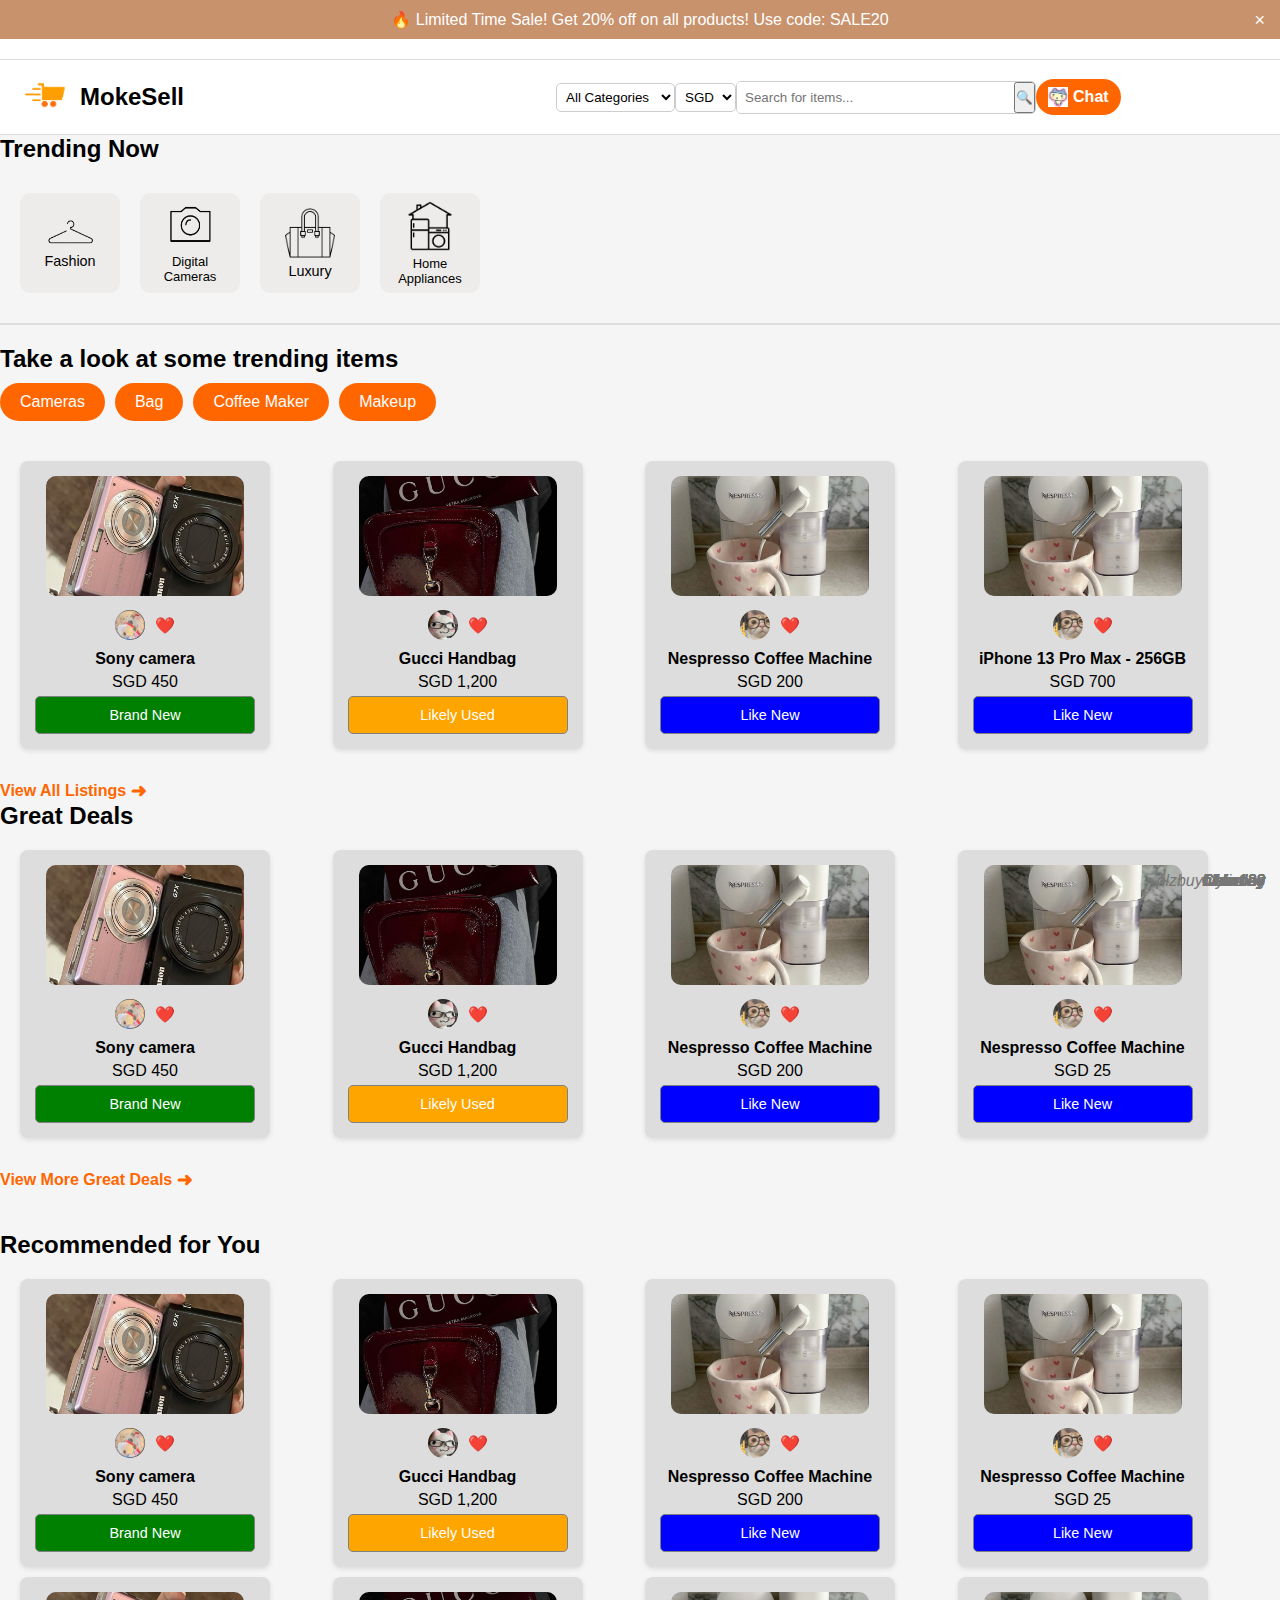
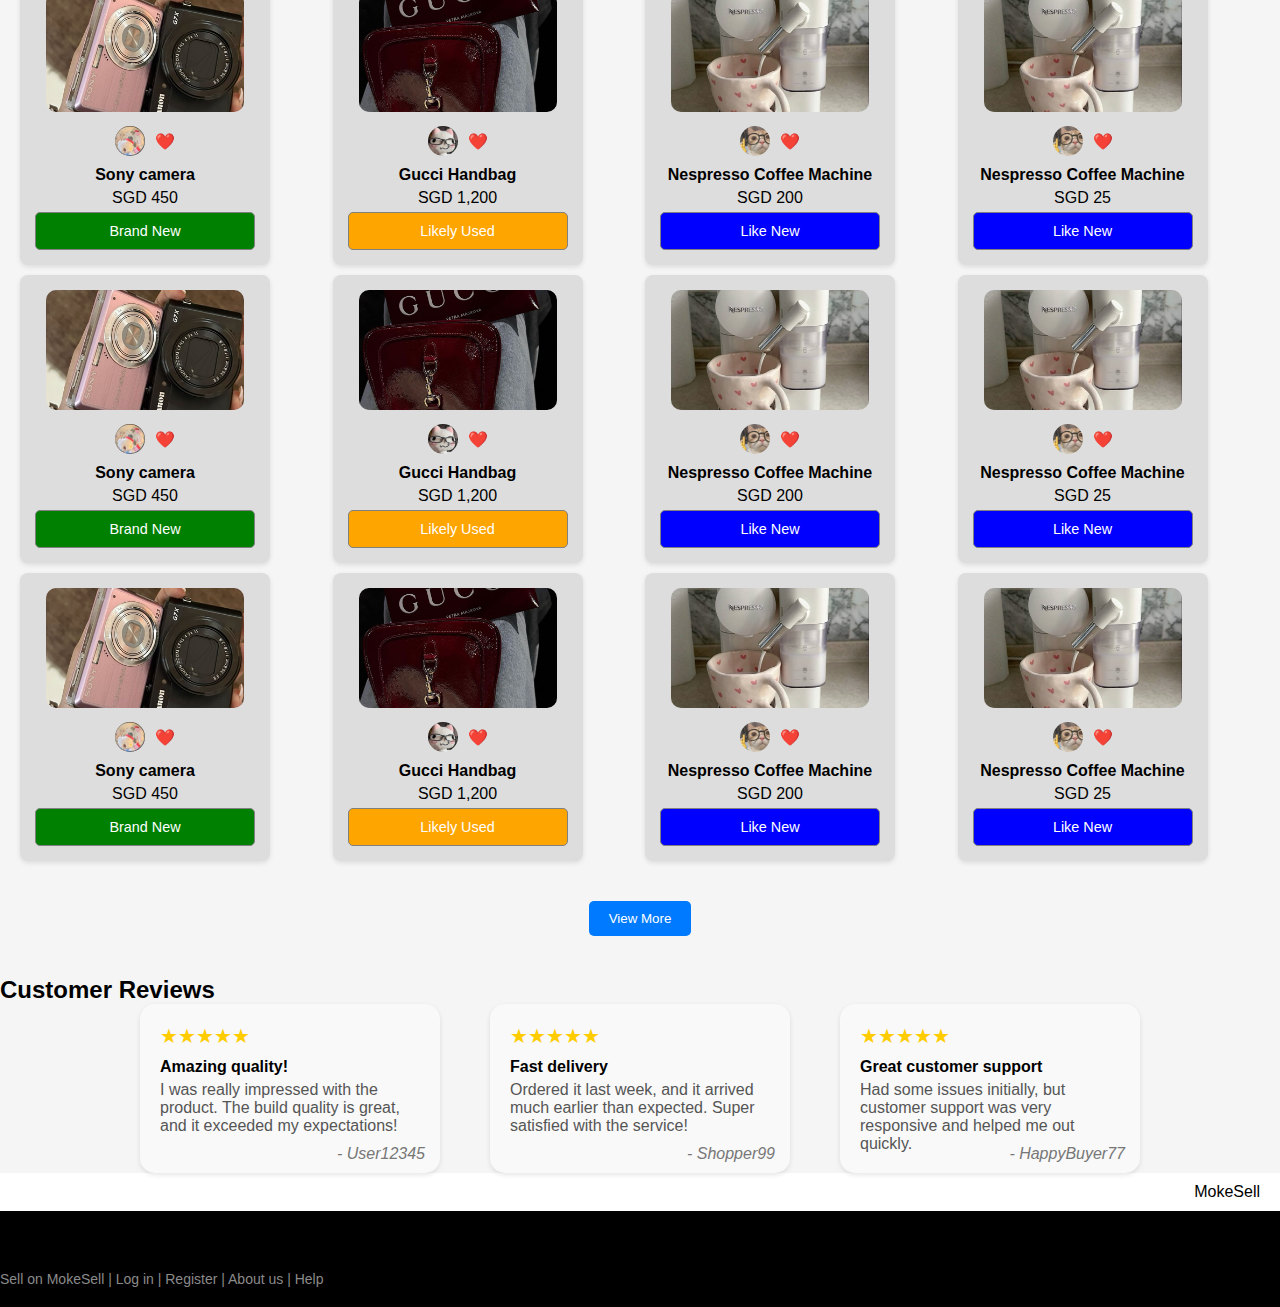
<file: index.html>
<!DOCTYPE html>
<html lang="en">
<head>
  <title>MokeSell</title>
  <meta charset="UTF-8">
  <meta name="viewport" content="width=device-width, initial-scale=1.0">
  <link rel="stylesheet" href="style.css">
  <link rel="preconnect" href="https://fonts.googleapis.com">
  <link rel="preconnect" href="https://fonts.gstatic.com" crossorigin>
  <link href="https://fonts.googleapis.com/css2?family=Arima:wght@100..700&family=DM+Serif+Text:ital@0;1&family=Dancing+Script:wght@700&family=DynaPuff:wght@400..700&family=EB+Garamond:ital,wght@0,400..800;1,400..800&family=Libre+Franklin:ital,wght@0,100..900;1,100..900&family=Montserrat:ital@0;1&family=Noto+Serif:ital,wght@0,100..900;1,100..900&family=Open+Sans:ital,wght@0,300..800;1,300..800&family=Parkinsans:wght@300..800&family=Playfair+Display:ital,wght@0,400..900;1,400..900&family=Playwrite+GB+S:ital,wght@0,100..400;1,100..400&family=Ubuntu:ital,wght@0,300;0,400;0,500;0,700;1,300;1,400;1,500;1,700&display=swap" rel="stylesheet">
  <script src="script.js"></script>

  <body>
    <!-- Notification bar -->
    <div class="notification-bar" id="notificationBar">
        <span>🔥 Limited Time Sale! Get 20% off on all products! Use code: SALE20</span>
        <button class="close-btn" onclick="closeNotification()">&times;</button>
    </div>
</head>
  <header>
    <a class="help-button" href="helpform.html">Help</a>
    <nav>
      <a href="#" id="notifs-tab" class="active">Notifications</a>
      <select id="languageSwitcher" onchange="changeLanguage()">
        <option value="en">English</option>
        <option value="es">中文</option>
        <option value="es">French</option>
        <option value="fr">한국어</option>
      </select>
      <a href="register.html" id="register-tab">Register</a>
      <a href="login.html">Log in</a>
    </nav>
  </header>

  <header class="mokesell">
    <a href="index.html">
      <img src="Images/MokeSell_Logo-removebg-preview.png" alt="Logo" class="logo">
    </a>
    <h1 href="index.html" class="MokeSell">MokeSell</h1>

 
  <select class="categories">
      <option value="">All Categories</option>
      <option value="electronics">Electronics</option>
      <option value="fashion">Fashion</option>
      <option value="home">Home & Living</option>
  </select>
  <select class="currency">
      <option value="SGD">SGD</option>
  </select>
  <form class="search-form">
      <input type="text" placeholder="Search for items..." id="search-box">
      <button type="submit">🔍</button>
  </form>
  <!-- Chat Button -->
  <a href="chat.html" class="chat-button">
    <img src="Images/1.jpg" alt="Chat Icon">
    <span>Chat</span>
  </a>
  </header>

  <main id="main-page" class="Trending now">
    <h2>Trending Now</h2>
  </main>

<div class="trending-now">
  <div class="trending-buttons">
      <button class="trend-btn">
          <img src="Images/fashion.png" alt="Fashion" style="width: 50px; height:auto">
          <span>Fashion</span>
      </button>
      <button class="trend-btn">
          <img src="Images/camera.png" alt="Digital Cameras" style="width: 50px; height:auto">
          <span style="font-size:small;">Digital Cameras</span>
      </button>
      <button class="trend-btn">
          <img src="Images/luxury bag.png" alt="Luxury" style="width: 50px; height:auto">
          <span>Luxury</span>
      </button>
      <button class="trend-btn">
          <img src="Images/house.png" alt="Home Appliances" style="width: 50px; height:auto">
          <span style="font-size:small;">Home Appliances</span>
      </button>
  </div>
</div>
<hr class="divider">

<!--take a look at trending items-->
<h2 class="sub-heading">Take a look at some trending items</h2>
<div class="filter-buttons">
  <button class="filter-btn">Cameras</button>
  <button class="filter-btn">Bag</button>
  <button class="filter-btn">Coffee Maker</button>
  <button class="filter-btn">Makeup</button>
</div>

<div class="listing-grid">
  <!-- Example Listing (Repeat for multiple listings) -->
  <a href="#" class="listing">
      <img src="/Images/sony camera.jpg" alt="Camera" class="listing-img">
      <div class="listing-user">
          <img src="Images/profilepic1.jpg" alt="User Profile" class="user-img">
          <span class="user-id">User123</span>
          <span class="heart">❤️</span>
      </div>
      <p class="listing-name">Sony camera</p>
      <p class="listing-price">SGD 450 <span class="condition new">Brand New</span></p>
  </a>

  <a href="#" class="listing">
      <img src="Images/gucci handbag.jpg" alt="Bag" class="listing-img">
      <div class="listing-user">
          <img src="Images/profilepic2.jpg" alt="User Profile" class="user-img">
          <span class="user-id">Chloelee</span>
          <span class="heart">❤️</span>
      </div>
      <p class="listing-name">Gucci Handbag</p>
      <p class="listing-price">SGD 1,200 <span class="condition used">Likely Used</span></p>
  </a>

  <a href="#" class="listing">
      <img src="Images/Nespresso coffee maker.jpg" alt="Coffee Maker" class="listing-img">
      <div class="listing-user">
          <img src="Images/profilepic3.jpg" alt="User Profile" class="user-img">
          <span class="user-id">hihiwony</span>
          <span class="heart">❤️</span>
      </div>
      <p class="listing-name">Nespresso Coffee Machine</p>
      <p class="listing-price">SGD 200 <span class="condition like-new">Like New</span></p>
  </a>

  <a href="#" class="listing">
    <img src="Images/Nespresso coffee maker.jpg" alt="Coffee Maker" class="listing-img">
    <div class="listing-user">
        <img src="Images/profilepic3.jpg" alt="User Profile" class="user-img">
        <span class="user-id">plzbuymylisting</span>
        <span class="heart">❤️</span>
    </div>
    <p class="listing-name">iPhone 13 Pro Max - 256GB </p>
    <p class="listing-price">SGD 700 <span class="condition like-new">Like New</span></p>
</a>

  <!-- Add more listings here -->
</div>



<!-- great deals-->
</div>
<a href="all-listings.html" class="view-all">
    View All Listings <span class="arrow">➜</span>
</a>
</div>

<!-- Great Deals Section -->
<div class="great-deals-container">
<h2>Great Deals</h2>
<div class="listing-grid" id="great-deals">
  <a href="#" class="listing">
    <img src="/Images/sony camera.jpg" alt="Camera" class="listing-img">
    <div class="listing-user">
        <img src="Images/profilepic1.jpg" alt="User Profile" class="user-img">
        <span class="user-id">User123</span>
        <span class="heart">❤️</span>
    </div>
    <p class="listing-name">Sony camera</p>
    <p class="listing-price">SGD 450 <span class="condition new">Brand New</span></p>
</a>

<a href="#" class="listing">
    <img src="Images/gucci handbag.jpg" alt="Bag" class="listing-img">
    <div class="listing-user">
        <img src="Images/profilepic2.jpg" alt="User Profile" class="user-img">
        <span class="user-id">Chloelee</span>
        <span class="heart">❤️</span>
    </div>
    <p class="listing-name">Gucci Handbag</p>
    <p class="listing-price">SGD 1,200 <span class="condition used">Likely Used</span></p>
</a>

<a href="#" class="listing">
    <img src="Images/Nespresso coffee maker.jpg" alt="Coffee Maker" class="listing-img">
    <div class="listing-user">
        <img src="Images/profilepic3.jpg" alt="User Profile" class="user-img">
        <span class="user-id">hihiwony</span>
        <span class="heart">❤️</span>
    </div>
    <p class="listing-name">Nespresso Coffee Machine</p>
    <p class="listing-price">SGD 200 <span class="condition like-new">Like New</span></p>
</a>

<a href="#" class="listing">
  <img src="Images/Nespresso coffee maker.jpg" alt="Coffee Maker" class="listing-img">
  <div class="listing-user">
      <img src="Images/profilepic3.jpg" alt="User Profile" class="user-img">
      <span class="user-id">hihiwony</span>
      <span class="heart">❤️</span>
  </div>
  <p class="listing-name">Nespresso Coffee Machine</p>
  <p class="listing-price">SGD 25 <span class="condition like-new">Like New</span></p>
</a>

</div>
<a href="great-deals.html" class="view-all">
    View More Great Deals <span class="arrow">➜</span>
</a>
</div>

<section id="recommended">
  <h2>Recommended for You</h2>
  <div class="listing-grid">
      <!-- Example Listings (You can add more dynamically) -->
      <a href="#" class="listing">
        <img src="/Images/sony camera.jpg" alt="Camera" class="listing-img">
        <div class="listing-user">
            <img src="Images/profilepic1.jpg" alt="User Profile" class="user-img">
            <span class="user-id">User123</span>
            <span class="heart">❤️</span>
        </div>
        <p class="listing-name">Sony camera</p>
        <p class="listing-price">SGD 450 <span class="condition new">Brand New</span></p>
    </a>
    
    <a href="#" class="listing">
        <img src="Images/gucci handbag.jpg" alt="Bag" class="listing-img">
        <div class="listing-user">
            <img src="Images/profilepic2.jpg" alt="User Profile" class="user-img">
            <span class="user-id">Chloelee</span>
            <span class="heart">❤️</span>
        </div>
        <p class="listing-name">Gucci Handbag</p>
        <p class="listing-price">SGD 1,200 <span class="condition used">Likely Used</span></p>
    </a>
    
    <a href="#" class="listing">
        <img src="Images/Nespresso coffee maker.jpg" alt="Coffee Maker" class="listing-img">
        <div class="listing-user">
            <img src="Images/profilepic3.jpg" alt="User Profile" class="user-img">
            <span class="user-id">hihiwony</span>
            <span class="heart">❤️</span>
        </div>
        <p class="listing-name">Nespresso Coffee Machine</p>
        <p class="listing-price">SGD 200 <span class="condition like-new">Like New</span></p>
    </a>
    
    <a href="#" class="listing">
      <img src="Images/Nespresso coffee maker.jpg" alt="Coffee Maker" class="listing-img">
      <div class="listing-user">
          <img src="Images/profilepic3.jpg" alt="User Profile" class="user-img">
          <span class="user-id">hihiwony</span>
          <span class="heart">❤️</span>
      </div>
      <p class="listing-name">Nespresso Coffee Machine</p>
      <p class="listing-price">SGD 25 <span class="condition like-new">Like New</span></p>
    </a>
    <!--row 2-->
    <a href="#" class="listing">
      <img src="/Images/sony camera.jpg" alt="Camera" class="listing-img">
      <div class="listing-user">
          <img src="Images/profilepic1.jpg" alt="User Profile" class="user-img">
          <span class="user-id">User123</span>
          <span class="heart">❤️</span>
      </div>
      <p class="listing-name">Sony camera</p>
      <p class="listing-price">SGD 450 <span class="condition new">Brand New</span></p>
  </a>
  
  <a href="#" class="listing">
      <img src="Images/gucci handbag.jpg" alt="Bag" class="listing-img">
      <div class="listing-user">
          <img src="Images/profilepic2.jpg" alt="User Profile" class="user-img">
          <span class="user-id">Chloelee</span>
          <span class="heart">❤️</span>
      </div>
      <p class="listing-name">Gucci Handbag</p>
      <p class="listing-price">SGD 1,200 <span class="condition used">Likely Used</span></p>
  </a>
  
  <a href="#" class="listing">
      <img src="Images/Nespresso coffee maker.jpg" alt="Coffee Maker" class="listing-img">
      <div class="listing-user">
          <img src="Images/profilepic3.jpg" alt="User Profile" class="user-img">
          <span class="user-id">hihiwony</span>
          <span class="heart">❤️</span>
      </div>
      <p class="listing-name">Nespresso Coffee Machine</p>
      <p class="listing-price">SGD 200 <span class="condition like-new">Like New</span></p>
  </a>
  
  <a href="#" class="listing">
    <img src="Images/Nespresso coffee maker.jpg" alt="Coffee Maker" class="listing-img">
    <div class="listing-user">
        <img src="Images/profilepic3.jpg" alt="User Profile" class="user-img">
        <span class="user-id">hihiwony</span>
        <span class="heart">❤️</span>
    </div>
    <p class="listing-name">Nespresso Coffee Machine</p>
    <p class="listing-price">SGD 25 <span class="condition like-new">Like New</span></p>
  </a>
  <a href="#" class="listing">
    <img src="/Images/sony camera.jpg" alt="Camera" class="listing-img">
    <div class="listing-user">
        <img src="Images/profilepic1.jpg" alt="User Profile" class="user-img">
        <span class="user-id">User123</span>
        <span class="heart">❤️</span>
    </div>
    <p class="listing-name">Sony camera</p>
    <p class="listing-price">SGD 450 <span class="condition new">Brand New</span></p>
</a>

<a href="#" class="listing">
    <img src="Images/gucci handbag.jpg" alt="Bag" class="listing-img">
    <div class="listing-user">
        <img src="Images/profilepic2.jpg" alt="User Profile" class="user-img">
        <span class="user-id">Chloelee</span>
        <span class="heart">❤️</span>
    </div>
    <p class="listing-name">Gucci Handbag</p>
    <p class="listing-price">SGD 1,200 <span class="condition used">Likely Used</span></p>
</a>

<a href="#" class="listing">
    <img src="Images/Nespresso coffee maker.jpg" alt="Coffee Maker" class="listing-img">
    <div class="listing-user">
        <img src="Images/profilepic3.jpg" alt="User Profile" class="user-img">
        <span class="user-id">hihiwony</span>
        <span class="heart">❤️</span>
    </div>
    <p class="listing-name">Nespresso Coffee Machine</p>
    <p class="listing-price">SGD 200 <span class="condition like-new">Like New</span></p>
</a>

<a href="#" class="listing">
  <img src="Images/Nespresso coffee maker.jpg" alt="Coffee Maker" class="listing-img">
  <div class="listing-user">
      <img src="Images/profilepic3.jpg" alt="User Profile" class="user-img">
      <span class="user-id">hihiwony</span>
      <span class="heart">❤️</span>
  </div>
  <p class="listing-name">Nespresso Coffee Machine</p>
  <p class="listing-price">SGD 25 <span class="condition like-new">Like New</span></p>
</a>
<a href="#" class="listing">
  <img src="/Images/sony camera.jpg" alt="Camera" class="listing-img">
  <div class="listing-user">
      <img src="Images/profilepic1.jpg" alt="User Profile" class="user-img">
      <span class="user-id">User123</span>
      <span class="heart">❤️</span>
  </div>
  <p class="listing-name">Sony camera</p>
  <p class="listing-price">SGD 450 <span class="condition new">Brand New</span></p>
</a>

<a href="#" class="listing">
  <img src="Images/gucci handbag.jpg" alt="Bag" class="listing-img">
  <div class="listing-user">
      <img src="Images/profilepic2.jpg" alt="User Profile" class="user-img">
      <span class="user-id">Chloelee</span>
      <span class="heart">❤️</span>
  </div>
  <p class="listing-name">Gucci Handbag</p>
  <p class="listing-price">SGD 1,200 <span class="condition used">Likely Used</span></p>
</a>

<a href="#" class="listing">
  <img src="Images/Nespresso coffee maker.jpg" alt="Coffee Maker" class="listing-img">
  <div class="listing-user">
      <img src="Images/profilepic3.jpg" alt="User Profile" class="user-img">
      <span class="user-id">hihiwony</span>
      <span class="heart">❤️</span>
  </div>
  <p class="listing-name">Nespresso Coffee Machine</p>
  <p class="listing-price">SGD 200 <span class="condition like-new">Like New</span></p>
</a>

<a href="#" class="listing">
<img src="Images/Nespresso coffee maker.jpg" alt="Coffee Maker" class="listing-img">
<div class="listing-user">
    <img src="Images/profilepic3.jpg" alt="User Profile" class="user-img">
    <span class="user-id">hihiwony</span>
    <span class="heart">❤️</span>
</div>
<p class="listing-name">Nespresso Coffee Machine</p>
<p class="listing-price">SGD 25 <span class="condition like-new">Like New</span></p>
</a>
</div>

<section class="viewmore">
  <button id="viewMoreBtn">View More</button>
</section>


<!--customer reviews-->
<section id="reviews">
  <h2>Customer Reviews</h2>
  <div class="review-container">
      <div class="review-box">
          <div class="stars">★★★★★</div>
          <p class="review-title">Amazing quality!</p>
          <p class="review-text">I was really impressed with the product. The build quality is great, and it exceeded my expectations!</p>
          <p class="user-id">- User12345</p>
      </div>

      <div class="review-box">
          <div class="stars">★★★★★</div>
          <p class="review-title">Fast delivery</p>
          <p class="review-text">Ordered it last week, and it arrived much earlier than expected. Super satisfied with the service!</p>
          <p class="user-id">- Shopper99</p>
      </div>

      <div class="review-box">
          <div class="stars">★★★★★</div>
          <p class="review-title">Great customer support</p>
          <p class="review-text">Had some issues initially, but customer support was very responsive and helped me out quickly.</p>
          <p class="user-id">- HappyBuyer77</p>
      </div>
  </div>
</section>

<!-- Logged in user interface -->
<!-- First Navigation Bar (Changes based on login status) -->
<nav id="top-nav">
  <div class="left-side">MokeSell</div>
  <div class="right-side" id="nav-options">
      <!-- Options will be inserted dynamically -->
  </div>
</nav>

<!-- Second Navigation Bar (Only for logged-in users) -->
<nav id="second-nav" class="hidden">
  <input type="text" placeholder="Search..." class="search-bar">
  <button id="chat-btn">💬 Chat</button>
</nav>

  <script src="script.js"></script>
  <footer>
    <p>Sell on MokeSell | Log in | Register | About us | Help</p>
  </footer>
</body>
</html>
</file>
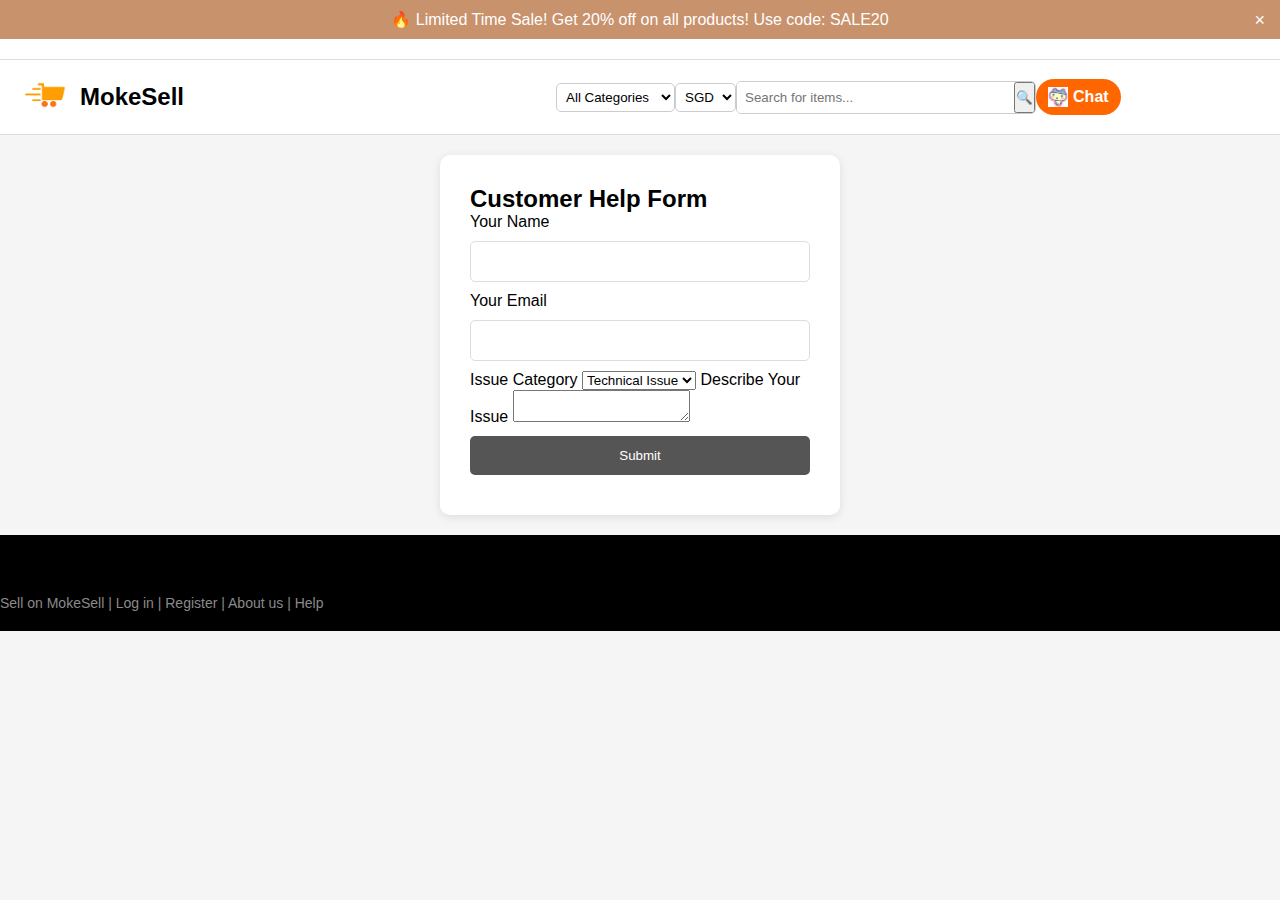
<file: helpform.html>
<!DOCTYPE html>
<html lang="en">
<head>
  <meta charset="UTF-8">
  <meta name="viewport" content="width=device-width, initial-scale=1.0">
  <link rel="stylesheet" href="style.css">
  <link rel="preconnect" href="https://fonts.gstatic.com" crossorigin>
<link href="https://fonts.googleapis.com/css2?family=Arima:wght@100..700&family=DM+Serif+Text:ital@0;1&family=Dancing+Script:wght@700&family=DynaPuff:wght@400..700&family=EB+Garamond:ital,wght@0,400..800;1,400..800&family=Libre+Franklin:ital,wght@0,100..900;1,100..900&family=Montserrat:ital@0;1&family=Noto+Serif:ital,wght@0,100..900;1,100..900&family=Open+Sans:ital,wght@0,300..800;1,300..800&family=Parkinsans:wght@300..800&family=Playfair+Display:ital,wght@0,400..900;1,400..900&family=Playwrite+GB+S:ital,wght@0,100..400;1,100..400&family=Ubuntu:ital,wght@0,300;0,400;0,500;0,700;1,300;1,400;1,500;1,700&display=swap" rel="stylesheet">
  <title>MokeSell</title>
</head>
<body>
  <body>
    <!-- Notification bar -->
    <div class="notification-bar" id="notificationBar">
      <span>🔥 Limited Time Sale! Get 20% off on all products! Use code: SALE20</span>
      <button class="close-btn" onclick="closeNotification()">&times;</button>
  </div>
</head>
<header>
  <a class="help-button" href="helpform.html">Help</a>
  <nav>
    <a href="#" id="notifs-tab" class="active">Notifications</a>
    <select id="languageSwitcher" onchange="changeLanguage()">
      <option value="en">English</option>
      <option value="es">中文</option>
      <option value="es">French</option>
      <option value="fr">한국어</option>
    </select>
    <a href="register.html" id="register-tab">Register</a>
    <a href="login.html">Log in</a>
  </nav>
</header>

<header class="mokesell">
  <a href="index.html">
    <img src="Images/MokeSell_Logo-removebg-preview.png" alt="Logo" class="logo">
  </a>
  <h1 href="index.html" class="MokeSell">MokeSell</h1>


<select class="categories">
    <option value="">All Categories</option>
    <option value="electronics">Electronics</option>
    <option value="fashion">Fashion</option>
    <option value="home">Home & Living</option>
</select>
<select class="currency">
    <option value="SGD">SGD</option>
</select>
<form class="search-form">
    <input type="text" placeholder="Search for items..." id="search-box">
    <button type="submit">🔍</button>
</form>
<!-- Chat Button -->
<a href="chat.html" class="chat-button">
  <img src="Images/1.jpg" alt="Chat Icon">
  <span>Chat</span>
</a>
</header>

<!-- Help Form Container -->
<div class="form-container" id="helpFormContainer">
    <h2>Customer Help Form</h2>
    <form id="helpForm" onsubmit="return handleFormSubmit(event)">
      
      <!-- Name Field -->
      <label for="name">Your Name</label>
      <input type="text" id="name" name="name" required>
      <div id="nameError" class="error"></div>

      <!-- Email Field -->
      <label for="email">Your Email</label>
      <input type="email" id="email" name="email" required>
      <div id="emailError" class="error"></div>

      <!-- Issue Category -->
      <label for="category">Issue Category</label>
      <select id="category" name="category">
        <option value="technical">Technical Issue</option>
        <option value="billing">Billing Inquiry</option>
        <option value="account">Account Issue</option>
        <option value="general">General Inquiry</option>
      </select>

      <!-- Issue Description -->
      <label for="description">Describe Your Issue</label>
      <textarea id="description" name="description" required></textarea>
      <div id="descriptionError" class="error"></div>

      <!-- Submit Button -->
      <button type="submit" class="submit-btn">Submit</button>
      <div id="formSuccess" class="success"></div>
    </form>
   </div> 
</body>   

    <script src="script.js"></script>
    <footer>
      <p>Sell on MokeSell | Log in | Register | About us | Help</p>
    </footer>
  </body>
  </html>
</file>
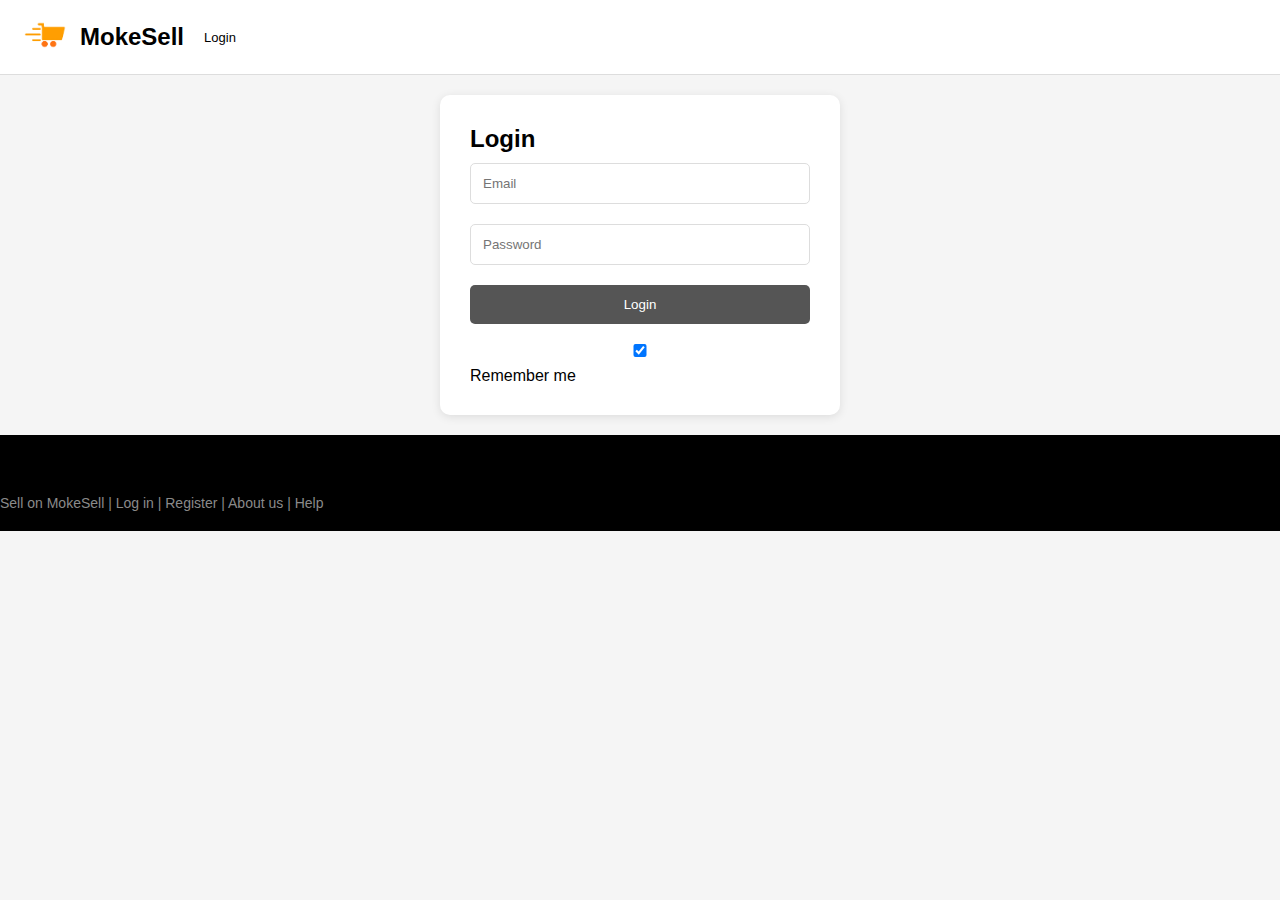
<file: login.html>
<!DOCTYPE html>
<html lang="en">
<head>
  <meta charset="UTF-8">
  <meta name="viewport" content="width=device-width, initial-scale=1.0">
  <link rel="stylesheet" href="style.css">
  <link rel="preconnect" href="https://fonts.gstatic.com" crossorigin>
<link href="https://fonts.googleapis.com/css2?family=Arima:wght@100..700&family=DM+Serif+Text:ital@0;1&family=Dancing+Script:wght@700&family=DynaPuff:wght@400..700&family=EB+Garamond:ital,wght@0,400..800;1,400..800&family=Libre+Franklin:ital,wght@0,100..900;1,100..900&family=Montserrat:ital@0;1&family=Noto+Serif:ital,wght@0,100..900;1,100..900&family=Open+Sans:ital,wght@0,300..800;1,300..800&family=Parkinsans:wght@300..800&family=Playfair+Display:ital,wght@0,400..900;1,400..900&family=Playwrite+GB+S:ital,wght@0,100..400;1,100..400&family=Ubuntu:ital,wght@0,300;0,400;0,500;0,700;1,300;1,400;1,500;1,700&display=swap" rel="stylesheet">
  <title>Log in</title>
</head>
<body>
  <body>
  <header>
    <a href="index.html">
      <img src="Images/MokeSell_Logo-removebg-preview.png" alt="Logo" class="logo">
    </a>
    <h1 class="MokeSell">MokeSell</h1>
    <p style="margin-left: 20px; font-size: small;">Login</p>
  </header>

  <div class="form-container">
    <h2>Login</h2>
    <input type="email" id="login-email" placeholder="Email">
    <input type="password" id="login-password" placeholder="Password">
    <button id="login-btn">Login</button>
    <label>
      <input type="checkbox" checked="checked" name="remember"> Remember me
    </label>
</div>

  <footer>
    <p>Sell on MokeSell | Log in | Register | About us | Help</p>
  </footer>
  <script src="script.js"></script>
</body>
</html>
</file>
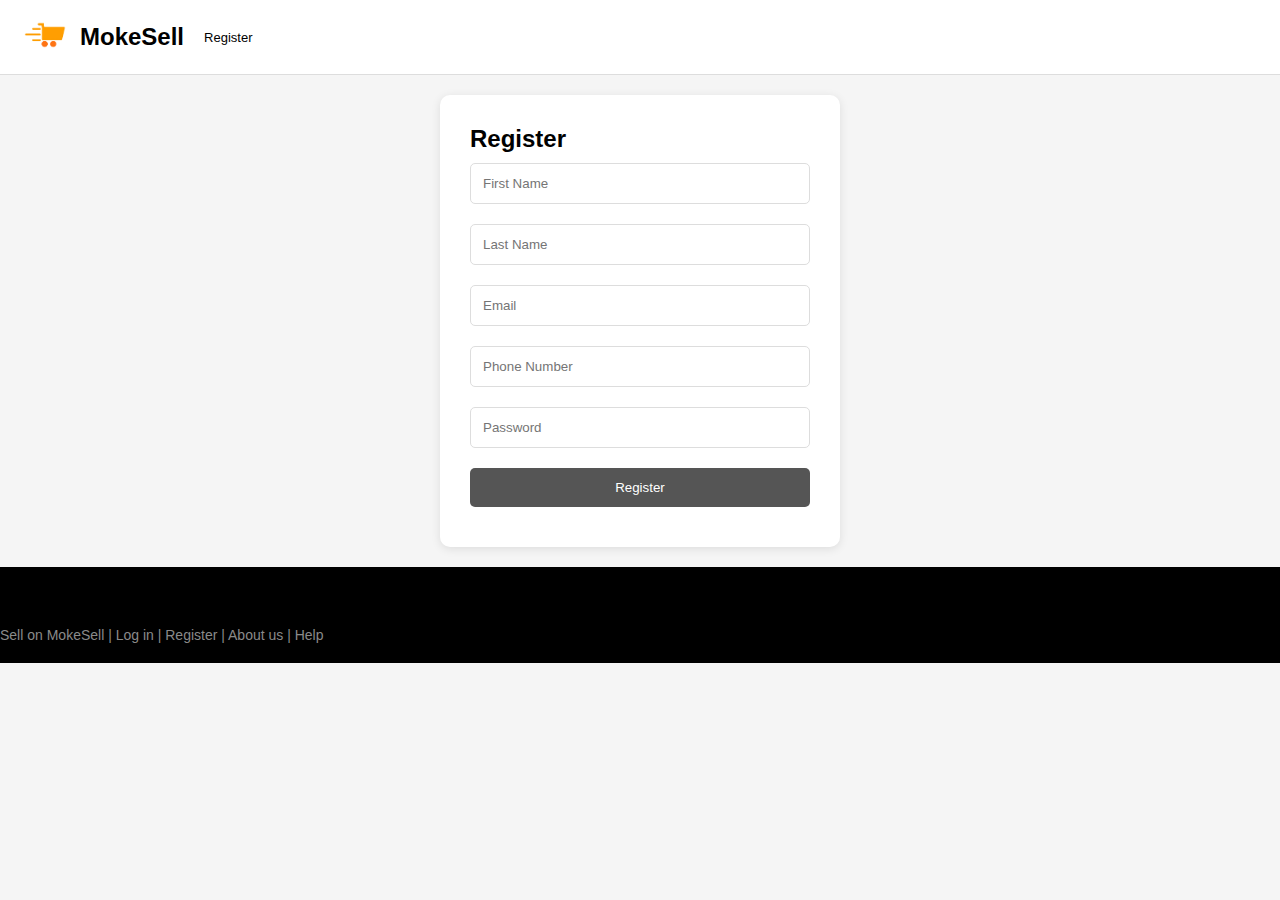
<file: register.html>
<!DOCTYPE html>
<html lang="en">
<head>
  <meta charset="UTF-8">
  <meta name="viewport" content="width=device-width, initial-scale=1.0">
  <link rel="stylesheet" href="style.css">
  <link rel="preconnect" href="https://fonts.gstatic.com" crossorigin>
<link href="https://fonts.googleapis.com/css2?family=Arima:wght@100..700&family=DM+Serif+Text:ital@0;1&family=Dancing+Script:wght@700&family=DynaPuff:wght@400..700&family=EB+Garamond:ital,wght@0,400..800;1,400..800&family=Libre+Franklin:ital,wght@0,100..900;1,100..900&family=Montserrat:ital@0;1&family=Noto+Serif:ital,wght@0,100..900;1,100..900&family=Open+Sans:ital,wght@0,300..800;1,300..800&family=Parkinsans:wght@300..800&family=Playfair+Display:ital,wght@0,400..900;1,400..900&family=Playwrite+GB+S:ital,wght@0,100..400;1,100..400&family=Ubuntu:ital,wght@0,300;0,400;0,500;0,700;1,300;1,400;1,500;1,700&display=swap" rel="stylesheet">
  <title>Register</title>
</head>
<body>
  <header>
    <a href="index.html">
      <img src="Images/MokeSell_Logo-removebg-preview.png" alt="Logo" class="logo">
    </a>
    <h1 class="MokeSell">MokeSell</h1>
    <p style="margin-left: 20px; font-size: small;">Register</p>
</header>

  <div class="form-container">
    <h2>Register</h2>
    <input type="text" id="register-first-name" placeholder="First Name">
    <input type="text" id="register-last-name" placeholder="Last Name">
    <input type="email" id="register-email" placeholder="Email">
    <input type="text" id="register-phone" placeholder="Phone Number">
    <input type="password" id="register-password" placeholder="Password">
    <button id="register-btn">Register</button>
  </div>
  
  <footer>
    <p>Sell on MokeSell | Log in | Register | About us | Help</p>
  </footer>

  <script src="script.js"></script>
</body>
</html>
</file>
<file: style.css>
@media (max-width: 768px) {
  .listing-grid {
    grid-template-columns: repeat(2, 1fr);
  }
  .trending-buttons {
    flex-wrap: wrap;
  }
}

.notification-bar {
  background-color: #c8926d;
  color: white;
  text-align: center;
  padding: 10px;
  font-size: 16px;
  position: fixed;
  top: 0;
  left: 0;
  width: 100%;
  z-index: 1000;
  transition: top 0.3s ease, opacity 0.3s ease;
}

.icon{
  width:200px;
  height: 70px;
  float:left;
}

.notification-hidden {
  display: none; /* Hides the notification */
  opacity: 0; /* If you're using a fade-out effect */
  transition: opacity 0.3s ease; /* Optional fade-out transition */
}

.close-btn {
  position: absolute;
  right: 15px;
  top: 10px;
  background: none;
  border: none;
  color: white;
  font-size: 18px;
  cursor: pointer;
}
  body {
    font-family: Arial, sans-serif;
    margin: 0;
    padding: 0;
    background-color: #f5f5f5;
    padding-top: 50px;
  }

  header {
    display: flex;
    align-items: center;
    padding: 10px 20px;
    background-color: #fff;
    border-bottom: 1px solid #ddd;
    margin: 0;
  } 

/* Navigation */
nav {
  display: flex;
  gap: 10px;
  justify-content: right;
  align-items: center;
  background-color: #fff;
  padding: 10px;
  width: 100%;
}

  nav {
    display: flex;
    gap: 10px; /* Adds spacing between nav items */
  }

  header h1 {
    font-size: 1.5rem;
  }

  nav {
    display: flex;
    justify-content:right; /* Adjusts spacing */
    align-items: center;
    background-color: #fff;
    padding: 10px;
    width: 100%; /* Ensures full width */
  }

  nav a {
    text-decoration: none;
    color: #000000;
    font-size: x-small;
    font-weight: bold;
  }
  .logo {
    width: 30px;
    height: 30px;
  }

  .MokeSell {
    margin-left: 10px;
  }

  .login-home {
    text-decoration: none;
    color: #000000;
    font-size: x-small;
    font-weight: bold;
  }

  nav a.active {
    color: #000;
  }

  .section {
    display: none;
  }

  .section.active {
    display: block;
  }

  .categories {
    padding: 5px;
    border: 1px solid #ccc;
    border-radius: 5px;
    background: white;
    cursor: pointer;
    margin-left: 30%;
  }

.currency {
    padding: 5px;
    border: 1px solid #ccc;
    border-radius: 5px;
    background: white;
    cursor: pointer;
  }

  #search-box {
    padding: 8px;
    border: none;
    outline: none;
    width: 300px;
  }

  .search-form {
    display: flex;
    border: 1px solid #ccc;
    border-radius: 5px;
    overflow: hidden;
    max-width: 300px;
  }

  .chat-button {
    display: flex;
    align-items: center;
    padding: 8px 12px;
    background: #ff6600;
    color: white;
    font-weight: bold;
    border-radius: 20px;
    text-decoration: none;
    transition: 0.3s;
}

.chat-button:hover {
    background: #e65500;
}

.chat-button img {
    width: 20px;
    height: 20px;
    margin-right: 5px;
}


  .language {
    border: #fff;
    font-size: x-small;
  }
   
  .logo {
    justify-content: left;
    width: 50px;
    height: 50px;
  }

  .MokeSell {
    align-items: left;
  }

  .help-button {
    color: #000000;
    cursor: pointer;
    border-radius: 5px;
    font-size: x-small;
    font-weight: bold;
    margin-left: 10px;
    text-decoration: none;
  }

  .form-container {
    background: #fff;
    padding: 30px;
    border-radius: 10px;
    box-shadow: 0 2px 10px rgba(0, 0, 0, 0.1);
    width: 90%;
    max-width: 400px;
    margin: 20px auto;
  }

  .form-container input, .form-container button {
    width: 100%;
    padding: 12px;
    margin: 10px 0;
    border: 1px solid #ddd;
    border-radius: 5px;
  }

  .form-container button {
    background-color: #555;
    color: #fff;
    border: none;
    cursor: pointer;
      }

.divider {
  border: 1px solid #ddd;
  margin: 20px 0;
}

/*trending now*/
.trending-now {
  display: flex;
  justify-content: space-between;
  align-items: center;
  margin: 20px;
  padding: 10px 0;
}

.trending-now h2 {
  font-size: 1.8rem;
  font-weight: bold;
  color: #333;
}

.trending-buttons {
  display: flex;
  gap: 20px;
}

.trend-btn {
  width: 100px;
  height: 100px;
  display: flex;
  flex-direction: column;
  align-items: center;
  justify-content: center;
  background-color: #baa5971d;
  color: black;
  border: none;
  border-radius: 10px;
  cursor: pointer;
  font-size: 0.9rem;
  text-align: center;
  padding: 10px;
  transition: 0.3s ease;
  font-family: "Parkinsans", serif;
  font-optical-sizing: auto;
  font-weight: 500;
  font-style: normal;
}

.trend-btn img {
  width: 25px;
  height: 25px;
  margin-bottom: 5px;
}

.trend-btn:hover {
  background-color: #e65500;
}


/*filter*/
.sub-heading {
  text-align: left;
  font-size: 1.5rem;
  margin-bottom: 10px;
}

.filter-buttons {
  display: flex;
  justify-content: left;
  gap: 10px;
  margin-bottom: 20px;
}

.filter-btn {
  padding: 10px 20px;
  border: none;
  background: #ff6600;
  color: white;
  border-radius: 20px;
  cursor: pointer;
  font-size: 1rem;
}

/*listing*/
.listing-grid {
  display: grid;
  grid-template-columns: repeat(4, 1fr);
  gap: 20px;
  padding: 20px;
 
}

.listing {
  background: white;
  padding: 15px;
  border-radius: 10px;
  box-shadow: 0 2px 5px rgba(0, 0, 0, 0.1);
  text-decoration: none;
  color: black;
  text-align: center;
  width: 250px;
  padding: 10px;
  border-radius: 10px;
  background-color: #f9f9f9;
  text-align: center;
}

.responsive-img{  
  width: 100%;
  height: auto;
  }

.responsive-img-max{
  max-width: 100%;
  height: auto;
  }

.responsive-img-max-fixed-width{
max-width: 100%;
width: 400px;
height: auto;
}



.listing-img {
  width: 90%;
  height: 120px;
  object-fit: cover;
  border-radius: 10px;
}

.listing-user {
  display: flex;
  align-items: center;
  justify-content: center;
  gap: 10px;
  margin: 10px 0;
}

.user-img {
  width: 30px;
  height: 30px;
  border-radius: 50%;
}

.heart {
  cursor: pointer;
  color: red;
}

.listing-name {
  font-size: 1rem;
  font-weight: bold;
}

.listing-price {
  font-size: 1rem;
  margin-top: 5px;
}

.condition {
  display: block; /* Forces the element to take up the full width */
  font-size: 0.9rem;
  padding: 2px 5px;
  border-radius: 5px;
  margin-top: 5px; /* Adds spacing */
}

.new {
  background: green;
  color: white;
}

.used {
  background: orange;
  color: white;
}

.like-new {
  background: blue;
  color: white;
}


/*great deals*/
/* View All Button */
.view-all {
  display: inline-flex;
  align-items: center;
  font-size: 1rem;
  font-weight: bold;
  color: #ff6600;
  text-decoration: none;
  margin-top: 10px;
}

.view-all .arrow {
  margin-left: 5px;
  font-size: 1.2rem;
}
/*recommended listing*/
#recommended {
  text-align: left;
  margin-top: 40px;
}

.listing-container {
  display: grid;
  grid-template-columns: repeat(4, 1fr);
  gap: 15px;
  max-width: 1000px;
  margin: 0 auto;
}

.listing {
  background: #f5f5f5;
  padding: 15px;
  text-align: center;
  border-radius: 8px;
  box-shadow: 0 2px 5px rgba(0, 0, 0, 0.1);
}

.hidden {
  display: none;
}


/*view more button*/
.viewmore{
  text-align: center;
}

button#viewMoreBtn {
  margin-top: 20px;
  padding: 10px 20px;
  background-color: #007bff;
  color: white;
  border: none;
  border-radius: 5px;
  cursor: pointer;
}

button#viewMoreBtn:hover {
  background-color: #0056b3;
}


/*customer reviews*/
#reviews {
  text-align: left;
  margin-top: 40px;
}

.review-container {
  display: flex;
  justify-content: space-between; /* Ensures spacing between boxes */
  gap: 20px;
  max-width: 1000px;
  margin: 0 auto;
  flex-wrap: wrap; /* Prevents wrapping to the next line */
}


.review-box {
  background: #f9f9f9;
  padding: 20px;
  border-radius: 15px;
  box-shadow: 0 2px 5px rgba(0, 0, 0, 0.1);
  width: 30%;
  min-width: 280px;
  text-align: left;
  position: relative;
  flex: 1; /* Ensures equal width */
  max-width: 30%; /* Keeps 3 boxes in one row */

}

.stars {
  color: #ffcc00;
  font-size: 20px;
}

.review-title {
  font-weight: bold;
  margin-top: 10px;
}

.review-text {
  color: #555;
  margin-top: 5px;
}

.user-id {
  font-style: italic;
  color: #777;
  position: absolute;
  bottom: 10px;
  right: 15px;
}
/*responsive review */
/* For tablets and smaller screens (below 900px) */
@media (max-width: 900px) {
  .review-box {
      max-width: 45%; /* Switches to 2 boxes per row */
  }
}

/* For mobile screens (below 600px) */
@media (max-width: 600px) {
  .review-container {
      flex-direction: row-reverse; /* Stacks boxes in 1 column */
      align-items: center; /* Centers them */
  }
  .review-box {
      max-width: 90%; /* Full width on mobile */
  }
}




/*user.html*/
body {
  font-family: Arial, sans-serif;
  margin: 0;
  padding: 0;
}

.navbar {
  display: flex;
  justify-content: space-between;
  padding: 15px;
  background: #333;
  color: white;
}

.container {
  display: flex;
  gap: 20px;
  padding: 20px;
}

.sidebar {
  width: 20%;
  height:100px;
  background: #f0f0f0;
  padding: 15px;
}

.sidebar ul {
  list-style: none;
  padding: 0;
}

.sidebar ul li {
  padding: 10px;
  background: lightblue;
  margin: 5px 0;
}

.main-content {
  width: 75%;
  display:grid;
  grid-template-columns: repeat(4, 1fr);
  gap: 10px;

}

.listing-grid {
  display: grid;
  grid-template-columns: repeat(4, 1fr);
  gap: 10px;
}

.listing {
  background: #ddd;
  padding: 15px;
  text-align: center;
}

.list-more {
  grid-column: span 4;
  background: blue;
  color: white;
  padding: 10px;
  border: none;
  cursor: pointer;
}

/* List Product Page */
.list-product-section {
  width: 50%;
  margin: auto;
}

.add-photo button {
  background: #ddd;
  padding: 20px;
  width: 100%;
  cursor: pointer;
}

.condition-buttons {
  display: flex;
  gap: 10px;
}

.condition {
  padding: 10px;
  border: 1px solid gray;
  cursor: pointer;
}

.condition.selected {
  background: blue;
  color: white;
}

.list-product-btn {
  background: green;
  color: white;
  padding: 10px;
  float: right;
}

.error {
  color: red;
  font-size: 12px;
}

/*chat*/
* {
  margin: 0;
  padding: 0;
  box-sizing: border-box;
  font-family: Arial, sans-serif;
}

body {
  background: #f5f5f5;
  height: 100vh;
}

.main-container {
  position:relative;
  width:1396px;
  max-width: 100%;
  height:cal(100%-40%);
  display: flex;
  height: 100vh;
  background: #f5f5f5;
}

/* Sidebar Styles */
.chat-sidebar {
  width: 300px;
  background: white;
  border-right: 1px solid #eee;
  display: flex;
  flex-direction: column;
}

.sidebar-header {
  padding: 20px;
  border-bottom: 1px solid #eee;
}

.chat-list {
  overflow-y: auto;
}

.chat-preview {
  display: flex;
  padding: 15px;
  gap: 10px;
  border-bottom: 1px solid #eee;
  cursor: pointer;
}

.chat-preview:hover {
  background: #f9f9f9;
}

.chat-preview.active {
  background: #f0f0f0;
}

.preview-avatar {
  width: 40px;
  height: 40px;
  background: #ddd;
  border-radius: 50%;
  flex-shrink: 0;
}

.preview-content {
  flex: 1;
  overflow: hidden;
}

.preview-name {
  font-weight: bold;
  margin-bottom: 5px;
}

.preview-message {
  color: #666;
  font-size: 0.9em;
  white-space: nowrap;
  overflow: hidden;
  text-overflow: ellipsis;
}

/* Main Chat Area Styles */
.chat-container {
  flex: 1;
  display: flex;
  flex-direction: column;
  background: white;
  margin: 20px;
  border-radius: 8px;
  overflow: hidden;
}

.chat-header {
  padding: 15px;
  border-bottom: 1px solid #eee;
  background: white;
}

.chat-header-user {
  display: flex;
  align-items: center;
  gap: 10px;
}

.user-avatar {
  width: 40px;
  height: 40px;
  background: #ddd;
  border-radius: 50%;
}

.chat-messages {
  flex: 1;
  overflow-y: auto;
  padding: 20px;
  background: white;
}

.message {
  margin-bottom: 20px;
  display: flex;
  gap: 10px;
}

.message.sent {
  flex-direction: row-reverse;
}

.avatar {
  width: 40px;
  height: 40px;
  background: #ddd;
  border-radius: 50%;
}

.message-content {
  max-width: 70%;
  padding: 10px 15px;
  border-radius: 15px;
  background: #fff;
  box-shadow: 0 1px 2px rgba(0,0,0,0.1);
}

.message.sent .message-content {
  background: #2b2b2b;
  color: white;
}

.message-time {
  font-size: 0.8em;
  color: #888;
  margin-top: 5px;
}

.chat-input {
  padding: 15px;
  background: #fff;
  border-top: 1px solid #eee;
  display: flex;
  gap: 10px;
}

.chat-input input {
  flex: 1;
  padding: 10px;
  border: 1px solid #ddd;
  border-radius: 20px;
  outline: none;
}

.chat-input button {
  padding: 10px 20px;
  background: #2b2b2b;
  color: white;
  border: none;
  border-radius: 20px;
  cursor: pointer;
}

.chat-input button:hover {
  background: #404040;
}
  footer {
    background: #000;
    color:#8a8a8a;
    font-size: 14px;
    padding:60px 0 20px;
  }
  footer p {
    color:#8a8a8a;
  }
  .footer h3{
    color:#fff;
    margin-bottom:20px;
  }

  .footer-1, .footer-2, .footer-3,.footer-4{
    min-width:250px;
    margin-bottom:20px;
  }
  .footer-1{
    flex-basis:30%;
  }
  .footer-2{
    flex:1;
    text-align:center;
  }
  .footer-2 img{
    width:180px;
    margin-bottom:20px;
  }
.footer-3, .footer-4{
  flex-basis:12%;
  text-align:center;
}
ul{
  list-style-type:none;
}

/* Chat */
#chat-container {
  width: 100%;
  background-color: #ffffff;
  border-radius: 10px;
  box-shadow: 0 4px 10px rgba(0, 0, 0, 0.1);
  overflow: hidden;
  display: flex;
  flex-direction: column;
}

#chat-box {
  flex: 1;
  padding: 15px;
  overflow-y: auto;
  border-bottom: 1px solid #e0e0e0;
  background-color: #f9f9f9;
}

.message {
  margin-bottom: 15px;
  display: flex;
  flex-direction: column;
  align-items: flex-start;
}

.message.user {
  align-items: flex-end;
}

.message .text {
  padding: 10px 15px;
  border-radius: 15px;
  max-width: 70%;
  word-wrap: break-word;
}

.message .text.user {
  background-color: #007bff;
  color: white;
}

.message .text.other {
  background-color: #e0e0e0;
  color: black;
}

#message-input {
  padding: 10px;
  border: none;
  border-top: 1px solid #e0e0e0;
  outline: none;
  font-size: 14px;
}

#send-btn {
  padding: 10px;
  background-color: #007bff;
  color: white;
  border: none;
  cursor: pointer;
  font-size: 14px;
}

#send-btn:hover {
  background-color: #0056b3;
}
</file>
